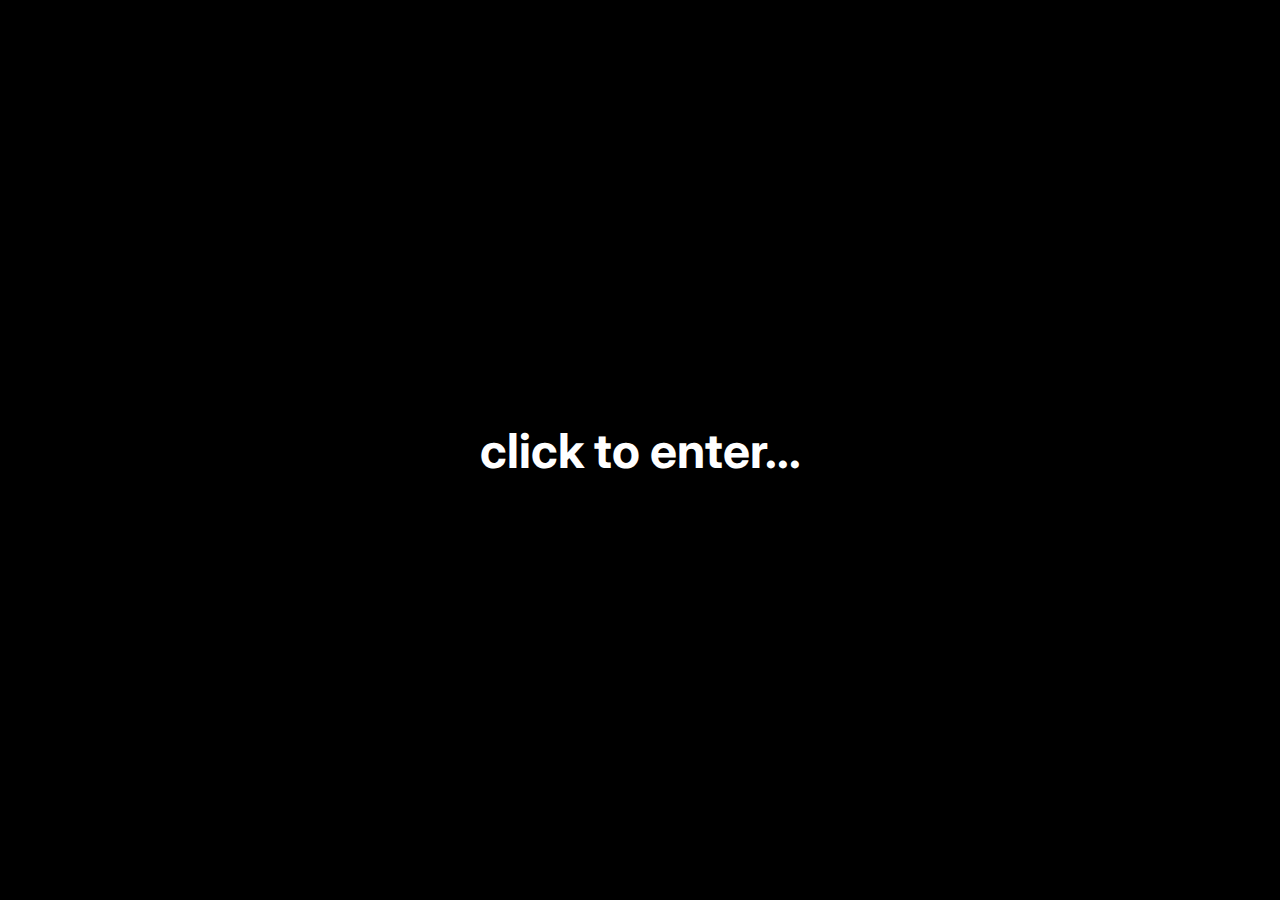
<file: index.html>
<!DOCTYPE html>
<html lang="pt-PT">
<head>
  <meta charset="UTF-8">
  <meta name="viewport" content="width=device-width, initial-scale=1.0">
  <link rel="icon" type="image/png" href="assets/logo.png">
  <title>mwave — home</title>
  <link href="https://fonts.googleapis.com/css2?family=Inter:wght@400;600;800&display=swap" rel="stylesheet">
  <link rel="stylesheet" href="style.css">
</head>
<body>
  <div id="intro">
  <h1>click to enter...</h1>
  </div>
  <canvas id="bg"></canvas>
  <div class="glow"></div>

  <nav class="nav">
    <div class="brand"><div class="pill">mw</div><span>mwave</span></div>
    <div class="links">
      <a href="index.html">home</a>
      <a href="discord.html">discord</a>
      <a href="setup.html">setup</a>
      <a href="projetos.html">projetos</a>
      <a href="amigos.html">amigos</a>
      <a href="spotify.html">spotify</a>
    </div>
  </nav>

  <header class="hero">
    <h1 class="title">e aí, eu sou o <span class="grad">mwave</span></h1>
    <p class="subtitle">desenvolvedor • designer • músico</p>
    <div class="home-links">
      <a href="discord.html" class="btn">discord</a>
      <a href="projetos.html" class="btn">projetos</a>
      <a href="spotify.html" class="btn">spotify</a>
    </div>
  </header>

  <footer>© <span id="year"></span> mwave — feito com amor e café ☕</footer>
  <script src="script.js"></script>
  <div id="cursor"></div>
</body>
</html>
</file>
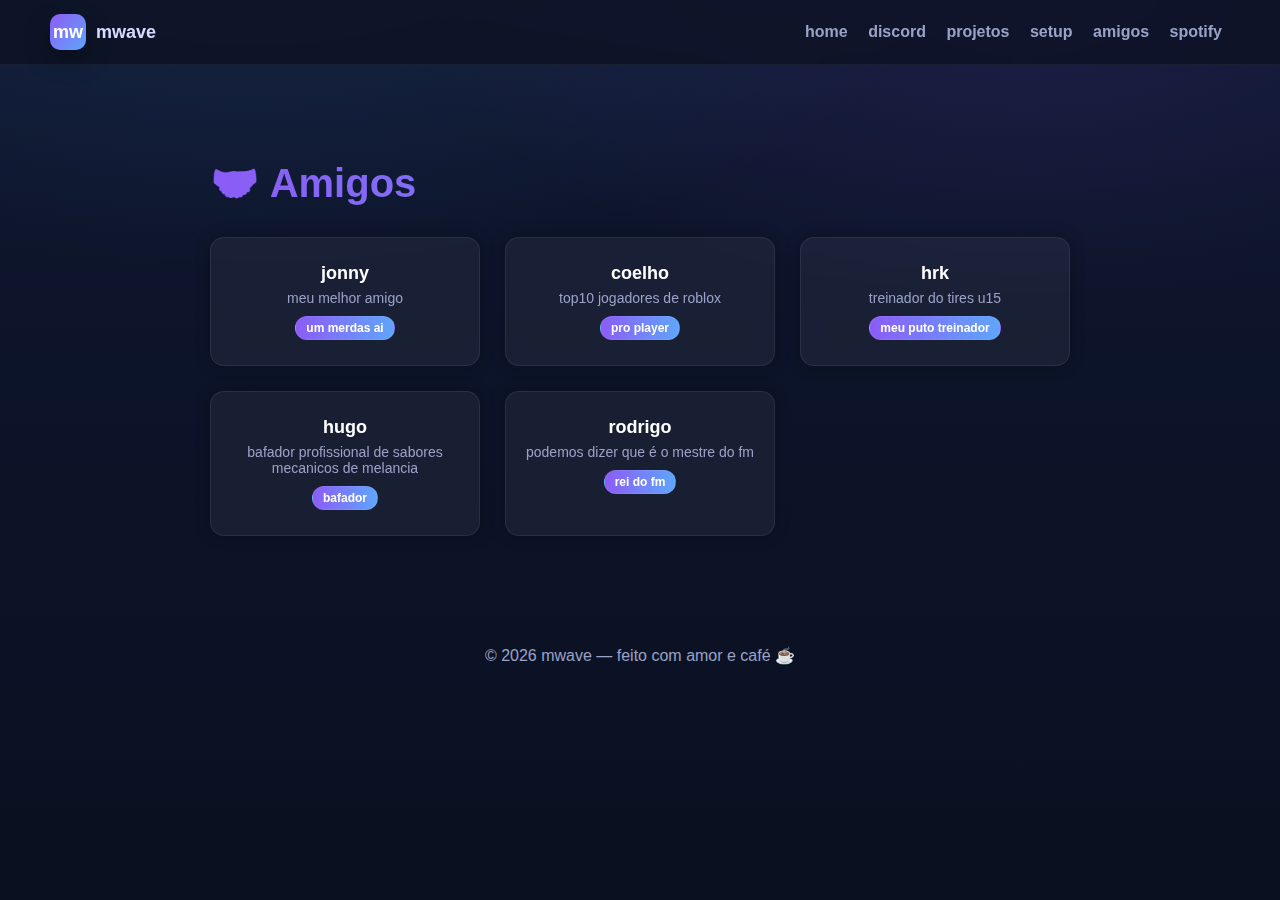
<file: amigos.html>
<!DOCTYPE html>
<html lang="pt-PT">
<head>
  <meta charset="UTF-8">
  <meta name="viewport" content="width=device-width, initial-scale=1.0">
  <title>mwave — amigos</title>
  <link rel="icon" type="image/png" href="assets/favicon.png">
  <link rel="stylesheet" href="style.css">
</head>
<body>
  <canvas id="bg"></canvas>
  <div class="glow"></div>

  <nav class="nav">
    <div class="brand"><div class="pill">mw</div><span>mwave</span></div>
    <div class="links">
      <a href="index.html">home</a>
      <a href="discord.html">discord</a>
      <a href="projetos.html">projetos</a>
      <a href="setup.html">setup</a>
      <a href="amigos.html">amigos</a>
      <a href="spotify.html">spotify</a>
    </div>
  </nav>

  <main class="content">
    <h1>🤝 Amigos</h1>

    <div class="friends-grid">
      <div class="friend-card">
        <h3>jonny</h3>
        <p>meu melhor amigo</p>
        <span class="badge">um merdas ai</span>
      </div>

      <div class="friend-card">
        <h3>coelho</h3>
        <p>top10 jogadores de roblox</p>
        <span class="badge">pro player</span>
      </div>

      <div class="friend-card">
        <h3>hrk</h3>
        <p>treinador do tires u15</p>
        <span class="badge">meu puto treinador</span>
      </div>

      <div class="friend-card">
        <h3>hugo</h3>
        <p>bafador profissional de sabores mecanicos de melancia</p>
        <span class="badge">bafador</span>
      </div>
      
      <div class="friend-card">
        <h3>rodrigo</h3>
        <p>podemos dizer que é o mestre do fm</p>
        <span class="badge">rei do fm</span>
      </div>
    </div>
  </main>

  <footer>© <span id="year"></span> mwave — feito com amor e café ☕</footer>
  <script src="script.js"></script>
  <div id="cursor"></div>
</body>
</html>
</file>
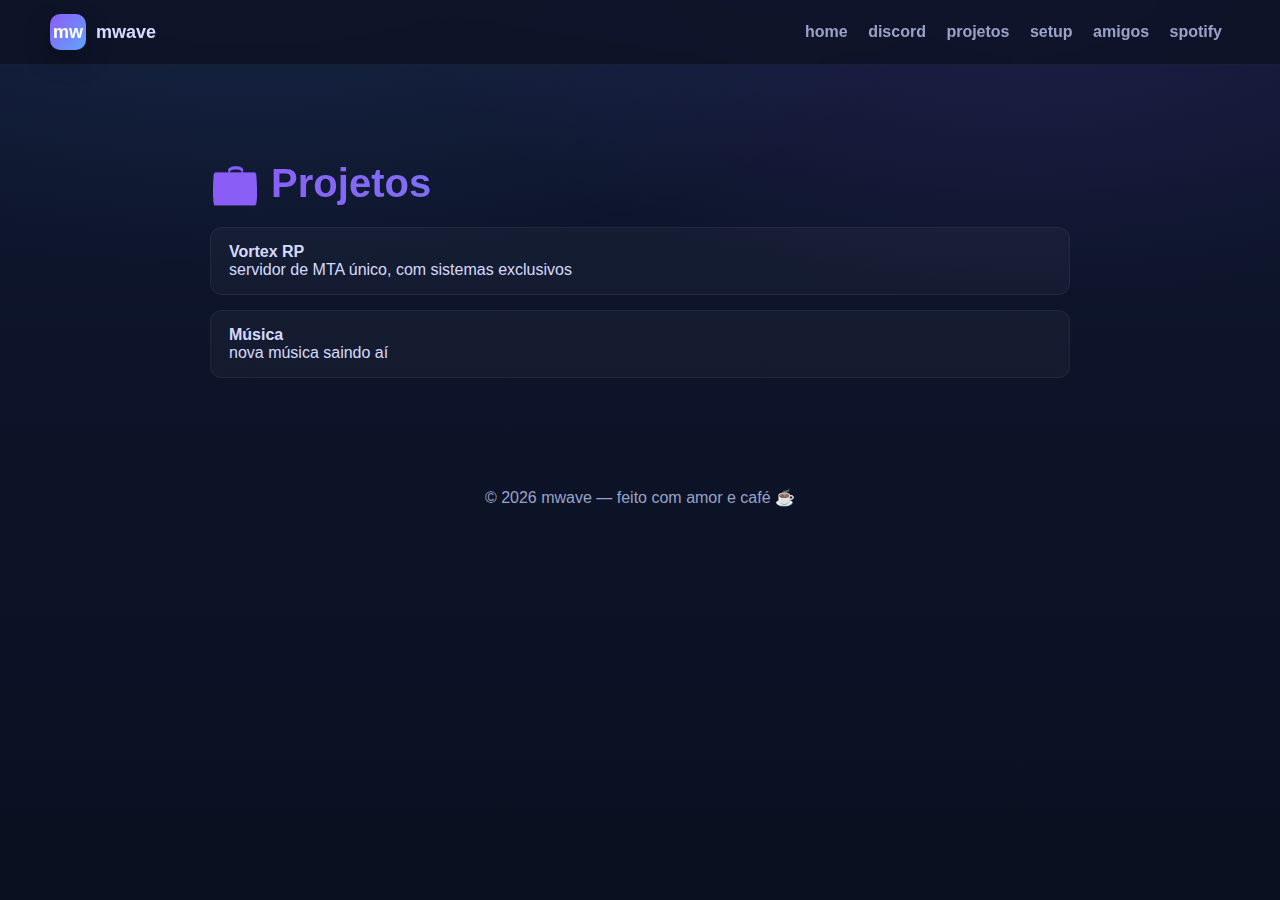
<file: projetos.html>
<!DOCTYPE html>
<html lang="pt-PT">
<head>
  <meta charset="UTF-8">
  <meta name="viewport" content="width=device-width, initial-scale=1.0">
  <title>mwave — projetos</title>
  <link rel="icon" type="image/png" href="assets/favicon.png">
  <link rel="stylesheet" href="style.css">
</head>
<body>
  <canvas id="bg"></canvas>
  <div class="glow"></div>

  <nav class="nav">
    <div class="brand"><div class="pill">mw</div><span>mwave</span></div>
    <div class="links">
      <a href="index.html">home</a>
      <a href="discord.html">discord</a>
      <a href="projetos.html">projetos</a>
      <a href="setup.html">setup</a>
      <a href="amigos.html">amigos</a>
      <a href="spotify.html">spotify</a>
    </div>
  </nav>

  <main class="content">
    <h1>💼 Projetos</h1>
    <div class="projects">
      <div class="project"><h4>Vortex RP</h4><p>servidor de MTA único, com sistemas exclusivos</p></div>
      <div class="project"><h4>Música</h4><p>nova música saindo aí</p></div>
    </div>
  </main>

  <footer>© <span id="year"></span> mwave — feito com amor e café ☕</footer>
  <script src="script.js"></script>
  <div id="cursor"></div>
</body>
</html>
</file>
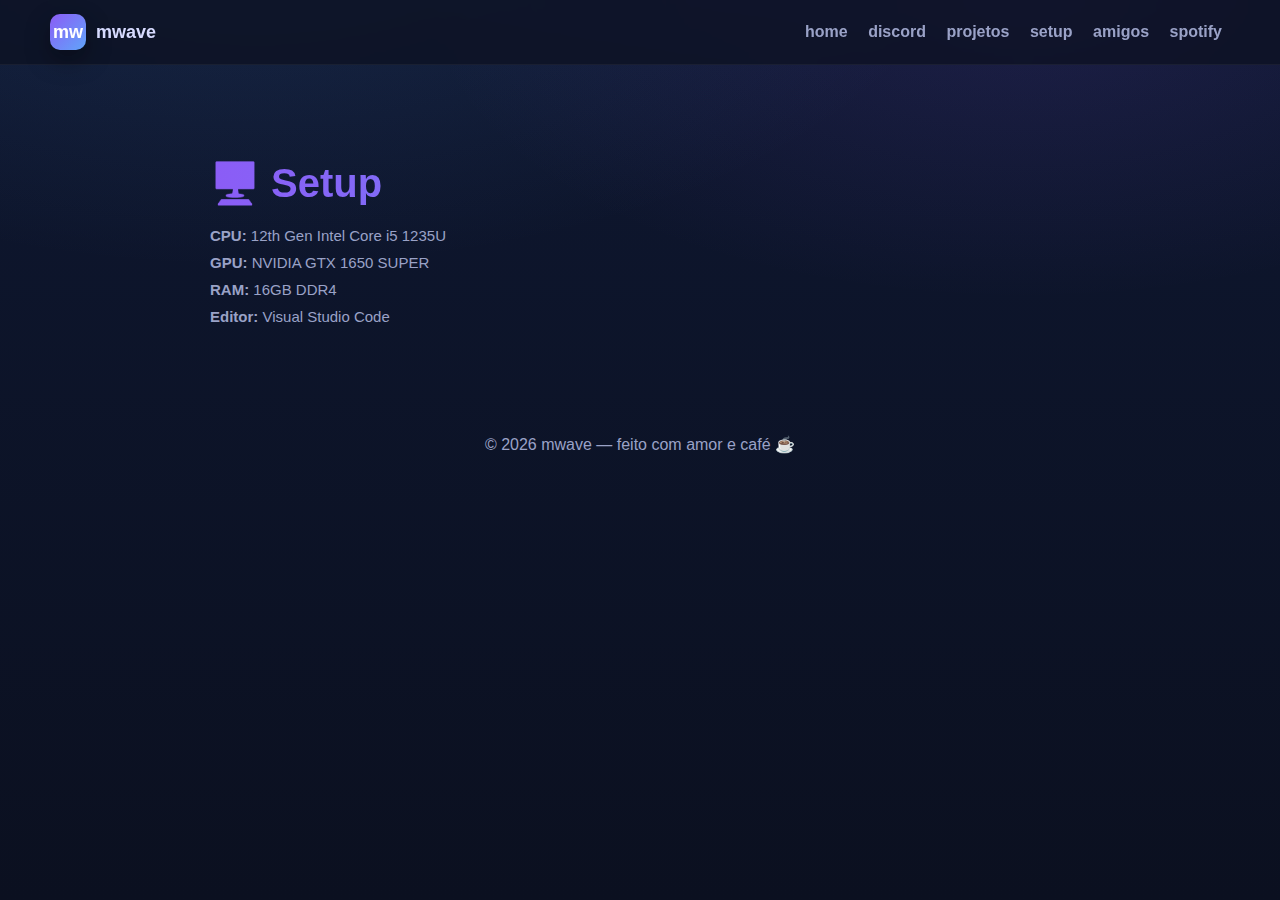
<file: setup.html>
<!DOCTYPE html>
<html lang="pt-PT">
<head>
  <meta charset="UTF-8">
  <meta name="viewport" content="width=device-width, initial-scale=1.0">
  <title>mwave — setup</title>
  <link rel="icon" type="image/png" href="assets/favicon.png">
  <link rel="stylesheet" href="style.css">
</head>
<body>
  <canvas id="bg"></canvas>
  <div class="glow"></div>

  <nav class="nav">
    <div class="brand"><div class="pill">mw</div><span>mwave</span></div>
    <div class="links">
      <a href="index.html">home</a>
      <a href="discord.html">discord</a>
      <a href="projetos.html">projetos</a>
      <a href="setup.html">setup</a>
      <a href="amigos.html">amigos</a>
      <a href="spotify.html">spotify</a>
    </div>
  </nav>

  <main class="content">
    <h1>🖥️ Setup</h1>
    <ul class="list">
      <li><strong>CPU:</strong> 12th Gen Intel Core i5 1235U</li>
      <li><strong>GPU:</strong> NVIDIA GTX 1650 SUPER</li>
      <li><strong>RAM:</strong> 16GB DDR4</li>
      <li><strong>Editor:</strong> Visual Studio Code</li>
    </ul>
  </main>

  <footer>© <span id="year"></span> mwave — feito com amor e café ☕</footer>
  <script src="script.js"></script>
  <div id="cursor"></div>
</body>
</html>
</file>
<file: style.css>
:root {
  --bg-0: #0b1020;
  --bg-1: #0e1730;
  --card: rgba(255, 255, 255, .06);
  --stroke: rgba(255, 255, 255, .08);
  --txt: #d7dbff;
  --muted: #9aa2c7;
  --brand-1: #8b5cf6;
  --brand-2: #60a5fa;
  --radius: 18px;
  --shadow: 0 10px 25px rgba(0,0,0,.35);
}

* {
  box-sizing: border-box;
  margin: 0;
  padding: 0;
}

html, body {
  height: 100%;
  margin: 0;
  padding: 0;
  background: radial-gradient(ellipse at top right, #0a0a1a, #0a0b12);
  overflow-x: hidden;
}

body {
  font-family: 'Inter', sans-serif;
  color: var(--txt);
  background: radial-gradient(1200px 600px at 20% -10%, rgba(96,165,250,.12), transparent 60%),
              radial-gradient(1000px 500px at 80% 0%, rgba(139,92,246,.12), transparent 60%),
              linear-gradient(180deg, var(--bg-1), var(--bg-0));
  overflow-x: hidden;
  position: relative;
}

/* Fundo animado */
#bg {
  position: fixed;
  top: 0; left: 0;
  width: 100vw;
  height: 100vh;
  display: block;
  z-index: -2;
}

.glow {
  position: fixed;
  inset: 0;
  z-index: -1;
  background: radial-gradient(500px 300px at 15% 10%, rgba(96,165,250,.18), transparent 60%),
              radial-gradient(600px 380px at 85% 15%, rgba(139,92,246,.20), transparent 60%);
  pointer-events: none;
}

/* Navbar */
.nav {
  position: fixed;
  top: 0; left: 0;
  width: 100%;
  backdrop-filter: blur(8px);
  background: rgba(11, 16, 32, 0.7);
  border-bottom: 1px solid rgba(255,255,255,.05);
  z-index: 10;
  display: flex;
  justify-content: space-between;
  align-items: center;
  padding: 14px 50px;
}

.brand {
  display: flex;
  align-items: center;
  gap: 10px;
  font-weight: 800;
  font-size: 18px;
}

.pill {
  width: 36px;
  height: 36px;
  border-radius: 10px;
  display: grid;
  place-items: center;
  background: linear-gradient(135deg, var(--brand-1), var(--brand-2));
  box-shadow: var(--shadow);
  color: white;
  font-weight: 700;
}

.links a {
  color: var(--muted);
  margin: 0 8px;
  text-decoration: none;
  font-weight: 600;
  transition: 0.2s;
}

.links a:hover {
  color: #fff;
}

/* Hero */
.hero {
  text-align: center;
  margin-top: 180px;
  margin-bottom: 80px;
}

.title {
  font-size: clamp(36px, 6vw, 72px);
  font-weight: 800;
}

.grad {
  background: linear-gradient(90deg, var(--brand-1), var(--brand-2));
  -webkit-background-clip: text;
  background-clip: text;
  color: transparent;
}

.subtitle {
  color: var(--muted);
  margin-top: 8px;
}

.home-links {
  margin-top: 20px;
}

.btn {
  display: inline-block;
  padding: 10px 20px;
  background: linear-gradient(135deg, var(--brand-1), var(--brand-2));
  border-radius: 10px;
  color: white;
  text-decoration: none;
  font-weight: 600;
  margin: 5px;
  transition: 0.2s;
}

.btn:hover {
  filter: brightness(1.15);
}

/* Conteúdo das páginas */
.content {
  max-width: 900px;
  margin: 160px auto 80px;
  padding: 0 20px;
}

.content h1 {
  font-size: 40px;
  margin-bottom: 20px;
  background: linear-gradient(90deg, var(--brand-1), var(--brand-2));
  background-clip: text;
  -webkit-background-clip: text;
  color: transparent;
}

.list {
  list-style: none;
  color: var(--muted);
  font-size: 15px;
  display: grid;
  gap: 10px;
}

.discord-status {
  display: flex;
  align-items: center;
  gap: 12px;
  margin-bottom: 10px;
}

.dot {
  width: 12px;
  height: 12px;
  border-radius: 50%;
  background: #22c55e;
  box-shadow: 0 0 10px rgba(34,197,94,.7);
}

.badge {
  display: inline-block;
  padding: 5px 10px;
  border-radius: 8px;
  border: 1px solid var(--stroke);
  background: rgba(255,255,255,.05);
  font-size: 13px;
  color: #c7d2fe;
}

.projects {
  display: grid;
  gap: 15px;
}

.project {
  background: rgba(255,255,255,.03);
  padding: 15px 18px;
  border-radius: 12px;
  border: 1px solid rgba(255,255,255,.06);
  transition: 0.25s;
}

.project:hover {
  transform: translateY(-4px);
  background: rgba(255,255,255,.05);
}

footer {
  text-align: center;
  color: var(--muted);
  padding: 30px 0 60px;
}

/* ====== Friends Cards ====== */
.friends-grid {
  display: grid;
  grid-template-columns: repeat(auto-fit, minmax(220px, 1fr));
  gap: 25px;
  margin-top: 30px;
}

.friend-card {
  background: rgba(255,255,255,0.05);
  border: 1px solid rgba(255,255,255,0.08);
  border-radius: 14px;
  padding: 25px 20px;
  text-align: center;
  backdrop-filter: blur(10px);
  transition: 0.3s ease;
  box-shadow: 0 0 15px rgba(0,0,0,0.25);
}

.friend-card:hover {
  transform: translateY(-6px);
  background: rgba(255,255,255,0.08);
  box-shadow: 0 0 25px rgba(139,92,246,0.25);
}

.friend-card h3 {
  color: #fff;
  font-size: 18px;
  margin-bottom: 6px;
}

.friend-card p {
  color: var(--muted);
  margin-bottom: 10px;
  font-size: 14px;
}

.friend-card .badge {
  display: inline-block;
  background: linear-gradient(90deg, var(--brand-1), var(--brand-2));
  border-radius: 20px;
  color: #fff;
  font-size: 12px;
  padding: 4px 10px;
  font-weight: 600;
}


/* ====== Discord Cards ====== */
.discord-grid {
  display: grid;
  grid-template-columns: repeat(auto-fit, minmax(260px, 1fr));
  gap: 25px;
  margin-top: 30px;
}

.discord-card {
  background: rgba(255, 255, 255, 0.05);
  border: 1px solid rgba(255, 255, 255, 0.08);
  border-radius: 14px;
  padding: 25px 20px;
  text-align: center;
  backdrop-filter: blur(10px);
  transition: 0.3s ease;
  box-shadow: 0 0 15px rgba(0, 0, 0, 0.25);
}

.discord-card:hover {
  transform: translateY(-6px);
  background: rgba(255, 255, 255, 0.08);
  box-shadow: 0 0 25px rgba(139, 92, 246, 0.25);
}

.discord-card h3 {
  color: #fff;
  font-size: 18px;
  margin-bottom: 6px;
}

.discord-card p {
  color: var(--muted);
  margin-bottom: 10px;
  font-size: 14px;
}

.avatar {
  width: 80px;
  height: 80px;
  border-radius: 50%;
  margin-bottom: 10px;
  border: 2px solid var(--brand-1);
  box-shadow: 0 0 15px rgba(139, 92, 246, 0.3);
}

.btn-discord {
  display: inline-block;
  margin-top: 8px;
  padding: 8px 18px;
  border-radius: 10px;
  background: linear-gradient(135deg, var(--brand-1), var(--brand-2));
  color: #fff;
  font-weight: 600;
  text-decoration: none;
  transition: 0.3s;
}

.btn-discord:hover {
  filter: brightness(1.15);
}

.online {
  color: #22c55e;
  font-weight: 600;
}

.lanyard-widget {
  width: 100%;
  max-width: 400px;
  border-radius: 12px;
  margin-top: 12px;
  box-shadow: 0 0 20px rgba(0, 0, 0, 0.4);
}

/* ====== Transição suave (sem interferir no navbar) ====== */
.page-transition {
  opacity: 0;
  transform: translateY(10px);
  transition: opacity 0.8s ease, transform 0.8s ease;
}

.page-transition.show {
  opacity: 1;
  transform: translateY(0);
}

body.loading {
  cursor: wait;
  pointer-events: none;
}

/* ===== INTRO SCREEN ===== */
#intro {
  position: fixed;
  inset: 0;
  background: black;
  display: flex;
  justify-content: center;
  align-items: center;
  color: white;
  font-family: 'Inter', sans-serif;
  font-size: 24px;
  cursor: pointer;
  z-index: 9999;
  opacity: 1;
  transition: opacity 1s ease-in-out, filter 1s ease-in-out;
}

#intro.hide {
  opacity: 0;
  filter: blur(10px);
  pointer-events: none;
}

#intro h1 {
  animation: blink 1.4s infinite alternate;
}

@keyframes blink {
  from { opacity: 1; }
  to { opacity: 0.4; }
}
</file>
